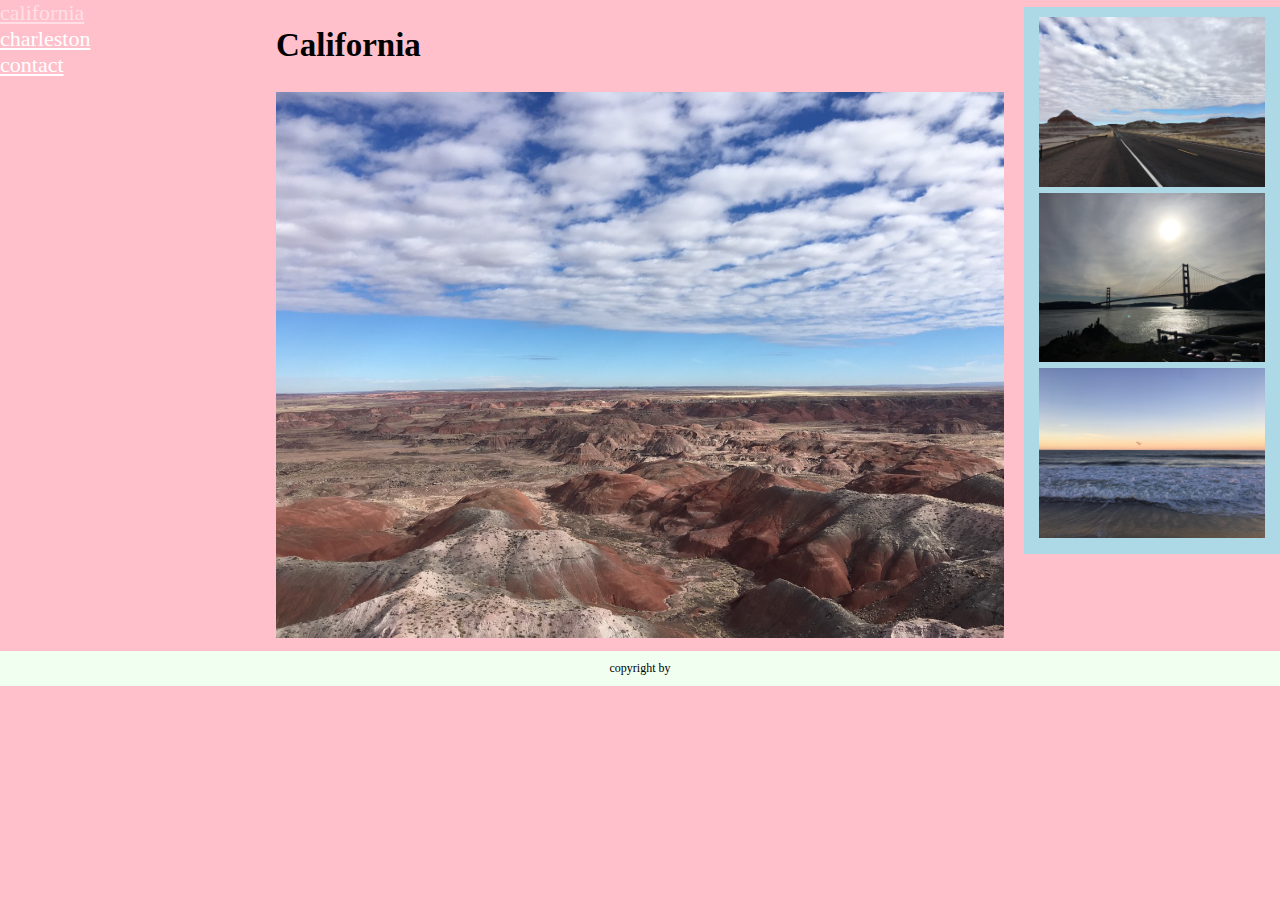
<file: california.html>
<!DOCTYPE html>
<html lang="en">

<head>
  <meta charset="UTF-8">
  <title>California</title>

  <link href='https://fonts.googleapis.com/css?family=Annie%20Use%20Your%20Telescope' rel='stylesheet'>
  <link rel="stylesheet" href="https://use.fontawesome.com/releases/v5.3.1/css/all.css" integrity="sha384-mzrmE5qonljUremFsqc01SB46JvROS7bZs3IO2EmfFsd15uHvIt+Y8vEf7N7fWAU" crossorigin="anonymous">
  <link href="https://fonts.googleapis.com/css?family=Indie+Flower" rel="stylesheet">
  <meta name="viewport" content="width=device-width, initial-scale=1.0">
  <link rel="stylesheet" type="text/css" href="css/style.css">
<style>
* {
  box-sizing: border-box;
}
.menu, .main, .right {
  width: 100%;
}
body {
    background-color: lightblue;
}
@media (orientation: landscape) {
  .menu {
    float: left;
    width: 20%;
  }
  .main {
    float: left;
    width: 60%;
    padding: 0 20px;
    overflow: hidden;
  }
  .right {
    width: 100%;
  }
  body {
    background-color: lightgreen;
}
}
@media screen and (min-width: 1000px) {
  /* For laptops: */

  .menu {
    float: left;
    width: 20%;
  }
  .main {
    float: left;
    width: 60%;
    padding: 0 20px;
    overflow: hidden;
  }
  .right {
    background-color: lightblue;
    float: left;
    width: 20%;
    padding: 10px 15px;
    margin-top: 7px;
  }
  body {
    background-color: pink;
}
}

</style>
</head>
<body style="font-family:Verdana;">

<div style="overflow:auto">
  <div class="menu">
    <div class="menuitem"><a href="index.html" aria-label="first link"><i class="fas fa-home"></i></a></div>
    <div class="menuitem"><a href="california.html">california</a></div>
    <div class="menuitem"><a href="charleston.html">charleston</a></div>
    <div class="menuitem"><a href="contact.html">contact</a></div>
  </div>

  <div class="main">
    <h2>California</h2>
    <img src="images/page4/IMG_1400.JPG" style="width:100%;height:100%;" alt="">
  </div>

  <div class="right">
    <img  src="images/page4/IMG_1406.JPG" style="width:100%;height:100%;" alt="">
    <img  src="images/page4/IMG_1646.JPG" style="width:100%;height:100%;" alt="">
    <img  src="images/page4/IMG_1572.JPG" style="width:100%;height:100%;" alt="">
  </div>
</div>


<div style="background-color:#f1fff1;text-align:center;padding:10px;margin-top:7px;font-size:12px;"> copyright by </div>

</body>
</html>
</file>
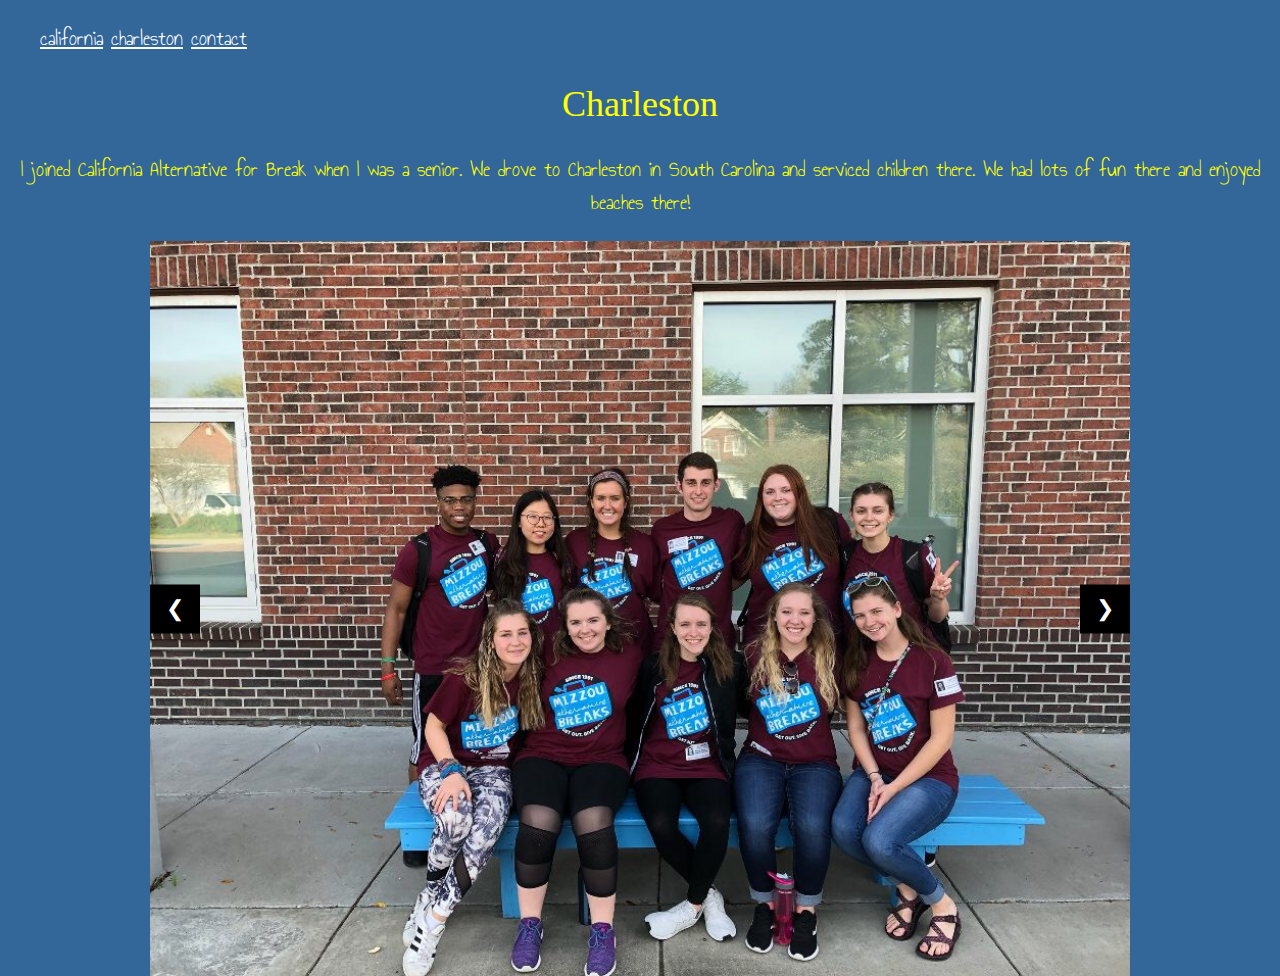
<file: charleston.html>
<!DOCTYPE html>
<html lang="en">

<head>
  <meta charset="UTF-8">
  <title>Charleston</title>
  <link rel="stylesheet" type="text/css" href="css/style.css">
  <link rel="stylesheet" href="https://www.w3schools.com/w3css/4/w3.css">
  <link href='https://fonts.googleapis.com/css?family=Annie%20Use%20Your%20Telescope' rel='stylesheet'>
  <link rel="stylesheet" href="https://use.fontawesome.com/releases/v5.3.1/css/all.css" integrity="sha384-mzrmE5qonljUremFsqc01SB46JvROS7bZs3IO2EmfFsd15uHvIt+Y8vEf7N7fWAU" crossorigin="anonymous">
  <style>
    .mySlides {
      display: none;
    }

    .float-img-l {
      float: left;
      margin-right: 10px;
      margin-bottom: 5px;
      border: solid black 1px;
      padding: 2px;
    }

    .float-img-r {
      float: right;
      margin-right: 10px;
      margin-bottom: 5px;
      border: solid black 1px;
      padding: 2px;
    }

    img {
      display: block;
      margin-left: auto;
      margin-right: auto;
    }

    body {
      font-family: 'Annie Use Your Telescope';
      font-size: 22px;
    }
  </style>
</head>

<body>
  <header>
    <nav>
      <ul>
        <li><a href="index.html" aria-label="first link"><i class="fas fa-home"></i></a></li>
        <li><a href="california.html">california</a></li>
        <li><a href="charleston.html">charleston</a></li>
        <li><a href="contact.html">contact</a></li>
      </ul>
    </nav>
    <h1>Charleston</h1>
    </header>
    <div class="cal">
      <p>I joined California Alternative for Break when I was a senior. We drove to Charleston in South Carolina and serviced children there. We had lots of fun there and enjoyed beaches there!</p>
    </div>

  <div class="w3-content w3-display-container">
    <img class="mySlides" src="images/page3/IMG_3253.JPG" style="width:100%" alt="">
    <img class="mySlides" src="images/page3/IMG_3257.JPG" style="width:100%" alt="">
    <img class="mySlides" src="images/page3/IMG_3260.JPG" style="width:100%" alt="">

    <button class="w3-button w3-black w3-display-left" onclick="plusDivs(-1)">&#10094;</button>
    <button class="w3-button w3-black w3-display-right" onclick="plusDivs(1)">&#10095;</button>
  </div>
  <script>
    var slideIndex = 1;
    showDivs(slideIndex);

    function plusDivs(n) {
      showDivs(slideIndex += n);
    }

    function showDivs(n) {
      var i;
      var x = document.getElementsByClassName("mySlides");
      if (n > x.length) {
        slideIndex = 1
      }
      if (n < 1) {
        slideIndex = x.length
      }
      for (i = 0; i < x.length; i++) {
        x[i].style.display = "none";
      }
      x[slideIndex - 1].style.display = "block";
    }
  </script>

</body>

</html>
</file>
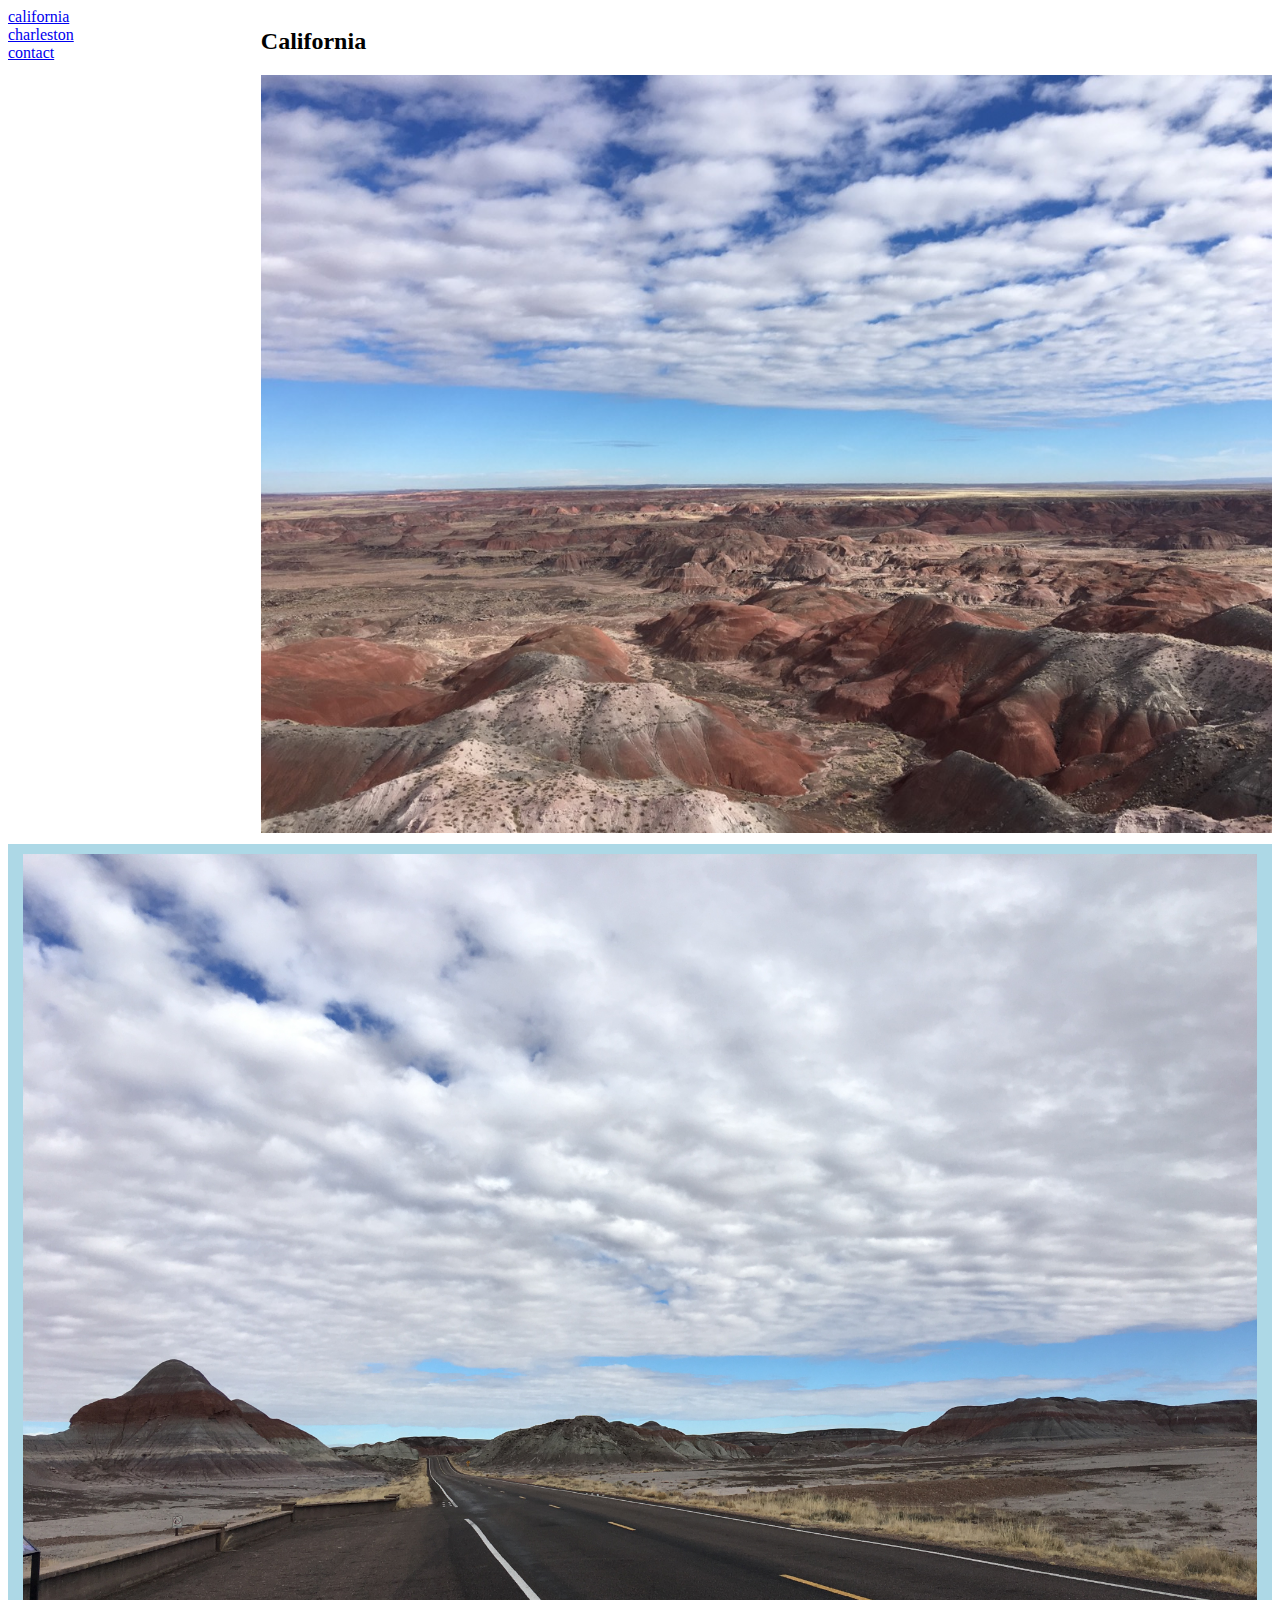
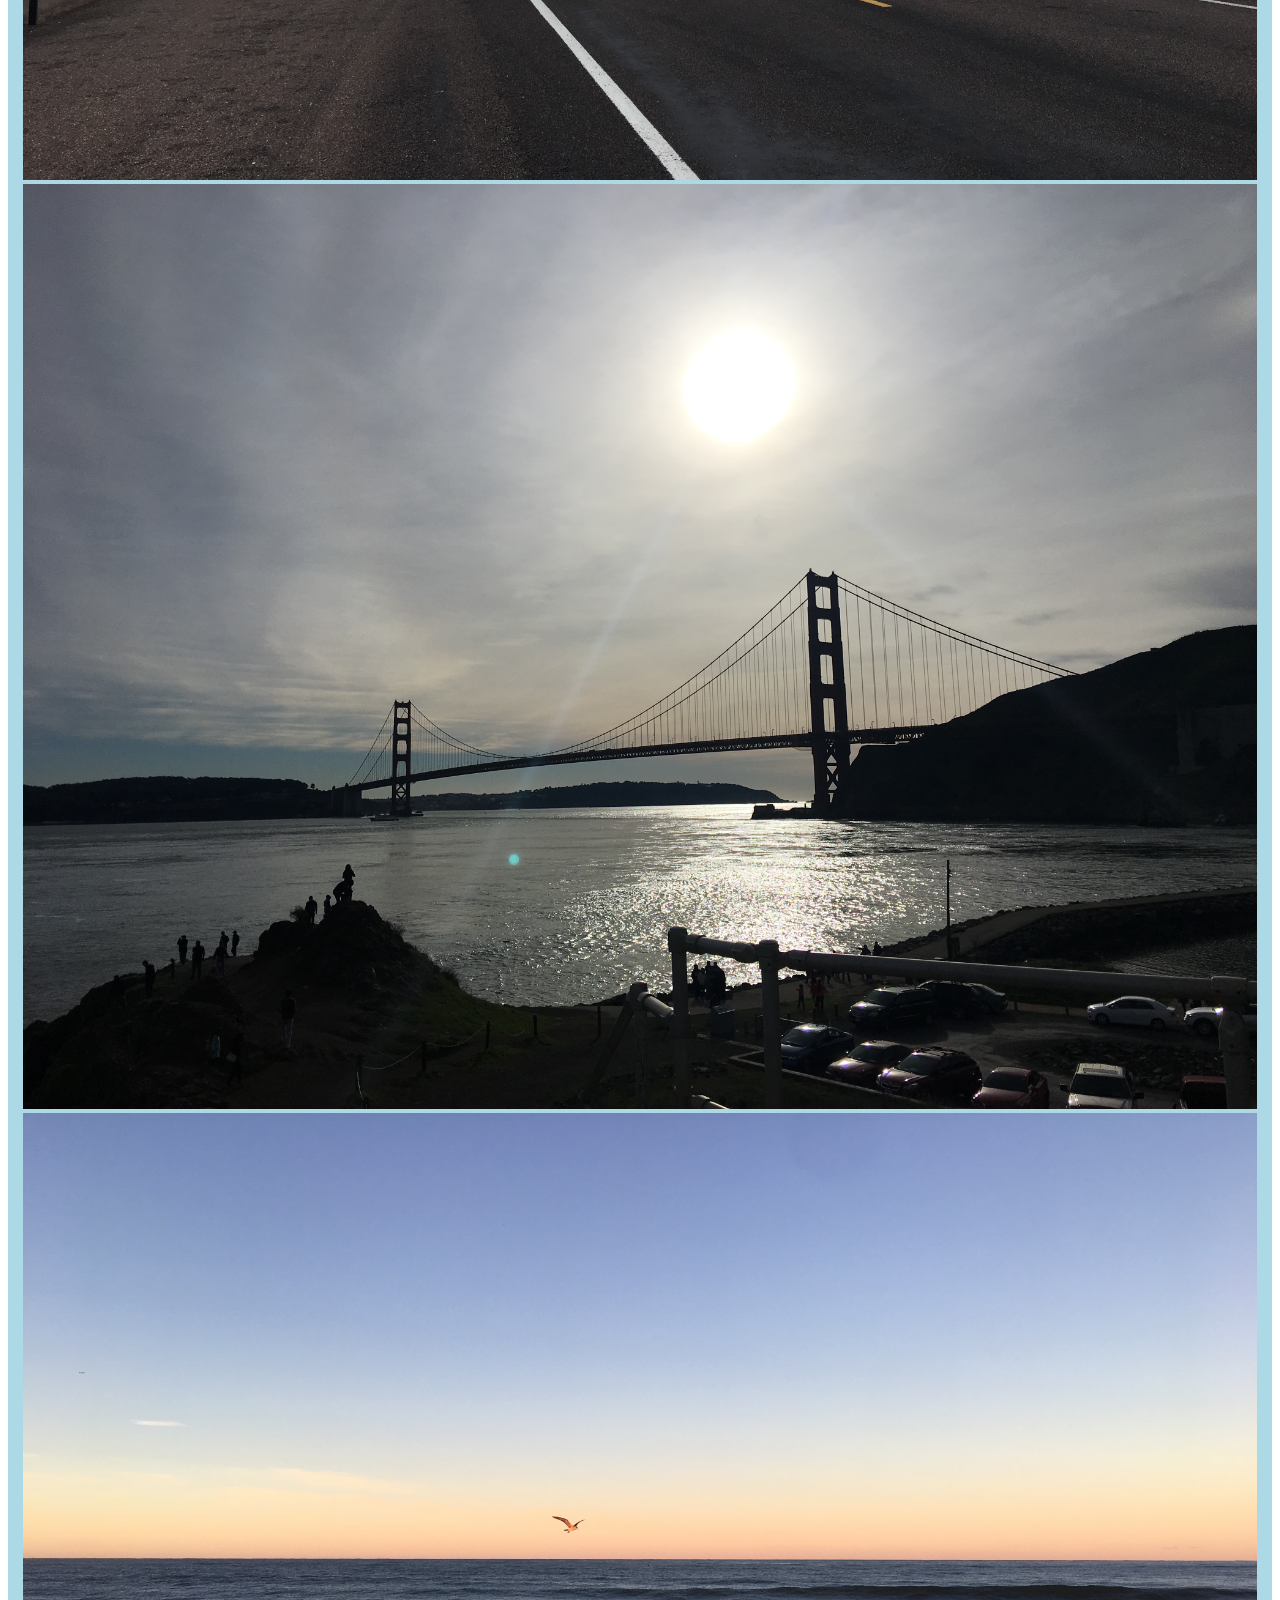
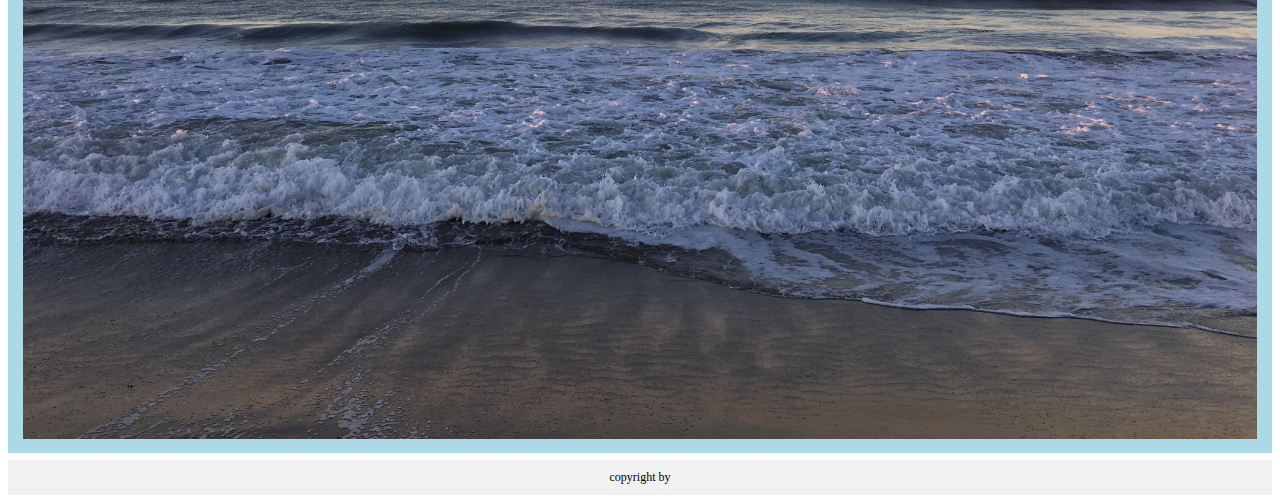
<file: test.html>
<!DOCTYPE html>
<html>
<head>
  <meta charset="UTF-8">
  <title>California</title>

  <link href='https://fonts.googleapis.com/css?family=Annie%20Use%20Your%20Telescope' rel='stylesheet'>
  <link rel="stylesheet" href="https://use.fontawesome.com/releases/v5.3.1/css/all.css" integrity="sha384-mzrmE5qonljUremFsqc01SB46JvROS7bZs3IO2EmfFsd15uHvIt+Y8vEf7N7fWAU" crossorigin="anonymous">
  <link href="https://fonts.googleapis.com/css?family=Indie+Flower" rel="stylesheet">
  <meta name="viewport" content="width=device-width, initial-scale=1.0">
<style>
/** {
  box-sizing: border-box;
}
.menu {
  float: left;
  width: 20%;
}
.menuitem {
  padding: 8px;
  margin-top: 7px;
  border-bottom: 1px solid #f1f1f1;
}
.main {
  float: left;
  width: 60%;
  padding: 0 20px;
  overflow: hidden;
}
.right {
  background-color: lightblue;
  float: left;
  width: 20%;
  padding: 10px 15px;
  margin-top: 7px;
}*/
.menu, .main, .right {
  width: 100%;
}

@media only screen and (min-width:800px) {
  /* For laptops: */
  * {
    box-sizing: border-box;
  }
  .menu {
    float: left;
    width: 20%;
  }
  .main {
    float: left;
    width: 60%;
    padding: 0 20px;
    overflow: hidden;
  }
  .right {
    background-color: lightblue;
    float: left;
    width: 20%;
    padding: 10px 15px;
    margin-top: 7px;
  }

  /*.main {
    width: 80%;
    padding: 0;
  }
  .right {
    width: 100%;
  }*/
}
@media (orientation: landscape) {
  /* For tables: */
  /*.menu, .main, .right {
    width: 100%;
  }*/
  .main {
    width: 80%;
    padding: 0;
  }
  .right {
    width: 100%;
  }
}
</style>
</head>
<body style="font-family:Verdana;">

<div style="overflow:auto">
  <div class="menu">
    <div class="menuitem"><a href="index.html" aria-label="first link"><i class="fas fa-home"></i></a></div>
    <div class="menuitem"><a href="california.html">california</a></div>
    <div class="menuitem"><a href="charleston.html">charleston</a></div>
    <div class="menuitem"><a href="contact.html">contact</a></div>
  </div>

  <div class="main">
    <h2>California</h2>
    <img src="images/page4/IMG_1400.JPG" style="width:100%">
  </div>

  <div class="right">
    <img  src="images/page4/IMG_1406.JPG" style="width:100%;height:100%;" alt="">
    <img  src="images/page4/IMG_1646.JPG" style="width:100%;height:100%;" alt="">
    <img  src="images/page4/IMG_1572.JPG" style="width:100%;height:100%;" alt="">
  </div>
</div>


<div style="background-color:#f1f1f1;text-align:center;padding:10px;margin-top:7px;font-size:12px;"> copyright by </div>

</body>
</html>
</file>
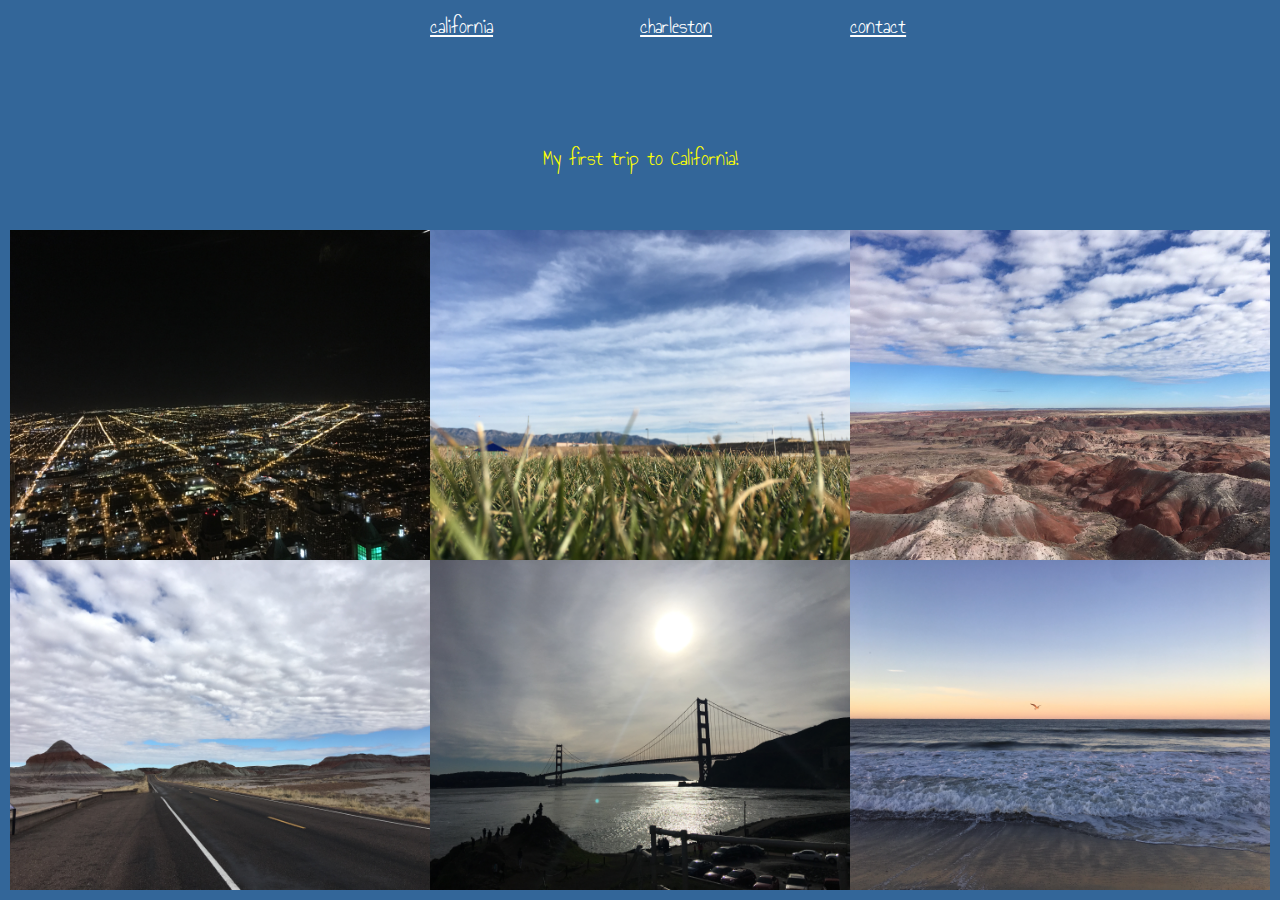
<file: si539project/california.html>
<!DOCTYPE html>
<html lang="en">

<head>
  <meta charset="UTF-8">
  <title>California</title>
  <link rel="stylesheet" type="text/css" href="css/style.css">
  <link href='https://fonts.googleapis.com/css?family=Annie%20Use%20Your%20Telescope' rel='stylesheet'>
  <link rel="stylesheet" href="https://use.fontawesome.com/releases/v5.3.1/css/all.css" integrity="sha384-mzrmE5qonljUremFsqc01SB46JvROS7bZs3IO2EmfFsd15uHvIt+Y8vEf7N7fWAU" crossorigin="anonymous">
  <link href="https://fonts.googleapis.com/css?family=Indie+Flower" rel="stylesheet">
  <meta name="viewport" content="width=device-width, initial-scale=1.0">
  <style>

    .float-img-l {
      float: left;
      margin-right: 10px;
      margin-bottom: 5px;
      border: solid black 1px;
      padding: 2px;
    }

    .float-img-r {
      float: right;
      margin-right: 10px;
      margin-bottom: 5px;
      border: solid black 1px;
      padding: 2px;
    }

    img {
      display: block;
      margin-left: auto;
      margin-right: auto;
    }

    body {
      font-family: 'Annie Use Your Telescope';
      font-size: 22px;
    }
    @media only screen and (max-width:620px) {

    }
  </style>
</head>

<body>
  <div class="grid-container1">
        <div class="item8"><a href="index.html" aria-label="first link"><i class="fas fa-home"></i></a></div>
        <div class="item9"><a href="california.html">california</a></div>
        <div class="item10"><a href="charleston.html">charleston</a></div>
        <div class="item11"><a href="contact.html">contact</a></div>
    <div class="item12">
    <div class="cal">
      <p>My first trip to California!</p>
      <!--Guess what? We drove there from Missouri! It took us almost three days. The biggest advantage of driving is that we can stop and enjoy sightseeing whenever we are ready.</p>
      <p>I took the second,third and forth pictures in Yosemite National Park, which will bring you a sense of relaxing</p>
      <p>The next one is the Golden Gate Bridge under sunset.</p>
      <p>The last one is the Santa Monica Beach, which is also the end of Route 66</p>-->
    </div>
  </div>

    <img class="item13" src="images/page4/IMG_1091.JPG" style="width:100%;height:100%;" alt="">
    <img class="item14" src="images/page4/IMG_1370.JPG" style="width:100%;height:100%;" alt="">
    <img class="item15" src="images/page4/IMG_1400.JPG" style="width:100%;height:100%;" alt="">
    <img class="item16" src="images/page4/IMG_1406.JPG" style="width:100%;height:100%;" alt="">
    <img class="item17" src="images/page4/IMG_1646.JPG" style="width:100%;height:100%;" alt="">
    <img class="item18" src="images/page4/IMG_1572.JPG" style="width:100%;height:100%;" alt="">

</div>
</body>

</html>
</file>
<file: css/style.css>
body {
  background-color: #336699;
}

/*p{
  color:white;
  text-align:center;
}*/

li {
  text-decoration: none;
  display: inline;
  background-color: none;
  color: white;
}

i {
  color: white
}

a {
  color: white
}

/*a:hover {
  color: blue;
}
li:hover {
  font-size: 150%;
}*/

i:hover, a:hover {
  opacity: .5;
}

* {
  box-sizing: border-box;
}

.center {
  display: block;
  margin-left: auto;
  margin-right: auto;
  width: 50%;
}

body {
  font-family: 'Annie Use Your Telescope';
  font-size: 22px;
}

.cal p {
  color: yellow;
  text-align: center;
}

p.intro {
  color: white;
  text-align: center;
}

p.summary {
  color: yellow;
}

.introduction p {
  font-family: 'Lato', sans-serif;
  color: white;
}

header>h1 {
  color: yellow;
  font-family: 'Charmonman', cursive;
  text-align: center;
}

header>h2 {
  color: white;
  text-align: center;
}

div.soc {
  text-align: center;
}

/*style.css for index.html*/

body {
  margin: 0px;
  padding: 0px;
}

.grid-container {
  display: grid;
  padding: 10px;
  height: 100vh;
  grid-template: repeat(6, 16.67%) / repeat(8, 12.5%);
}
.grid-container1 {
  display: grid;
  padding: 10px;
  height: 100vh;
  grid-template: repeat(8, 12.5%) / repeat(6, 16.67%);
}
.grid-container2 {
  display: grid;
  padding: 10px;
  height: 100vh;
  grid-template: repeat(12, 8.3%) / repeat(1,100%);
}

.grid-container>div {
  text-align: center;
  padding: 20px 0;
  font-size: 30px;
}
/*page1*/
.item1 {
  grid-area: 1 / 1 / 2 / 2;
}

.item2 {
  grid-area: 1 / 2 / 2 / 3;
}

.item3 {
  grid-area: 1 / 3 / 2 / 4;
}

.item4 {
  grid-area: 1 / 4 / 2 / 5;
}

.item5 {
  grid-area: 1 / 5 / 4 / 9;
}

.item6 {
  grid-area: 2 / 1 / 7 / 7;
}

.item7 {
  grid-area: 4 / 7 / 7 / 9;
}
/*page2*/
.item8 {
  grid-area: 1/ 2 / 2 / 3;
}

.item9 {
  grid-area: 1 / 3 / 2 / 4 ;
}

.item10 {
  grid-area: 1 / 4 / 2 / 5;
}

.item11 {
  grid-area: 1 / 5 / 2 / 6;
}

.item12 {
  grid-area: 2 / 1 / 3 / 7;
}

.item13 {
  grid-area: 3 / 1 / 6 / 3;
}

.item14 {
  grid-area: 3 / 3 / 6 / 5;
}
.item15 {
  grid-area: 3 / 5 / 6 / 7;
}

.item16 {
  grid-area: 6 / 1 / 9 / 3;
}

.item17 {
  grid-area: 6 / 3 / 9 / 5;
}

.item18 {
  grid-area: 6 / 5 / 9 / 7;
}
/*page2 media query*/
.item19 {
  grid-area: 1 / 1 / 2 / 2;
}

.item20 {
  grid-area: 2 / 1 / 3 / 2;
}

.item21 {
  grid-area: 3 / 1 / 4 / 2;
}

.item22 {
  grid-area: 4 / 1 / 5 / 2;
}

.item23 {
  grid-area: 5 / 1 / 6 / 2;
}

.item24 {
  grid-area: 7 / 1 / 10 / 2;
}

.item25 {
  grid-area: 10 / 1 / 13 / 2;
}
</file>
<file: si539project/css/style.css>
body {
  background-color: #336699;
}

/*p{
  color:white;
  text-align:center;
}*/

li {
  text-decoration: none;
  display: inline;
  background-color: none;
  color: white;
}

i {
  color: white
}

a {
  color: white
}

/*a:hover {
  color: blue;
}
li:hover {
  font-size: 150%;
}*/

i:hover, a:hover {
  opacity: .5;
}

* {
  box-sizing: border-box;
}

.center {
  display: block;
  margin-left: auto;
  margin-right: auto;
  width: 50%;
}

body {
  font-family: 'Annie Use Your Telescope';
  font-size: 22px;
}

.cal p {
  color: yellow;
  text-align: center;
}

p.intro {
  color: white;
  text-align: center;
}

p.summary {
  color: yellow;
}

.introduction p {
  font-family: 'Lato', sans-serif;
  color: white;
}

header>h1 {
  color: yellow;
  font-family: 'Charmonman', cursive;
  text-align: center;
}

header>h2 {
  color: white;
  text-align: center;
}

div.soc {
  text-align: center;
}

/*style.css for index.html*/

body {
  margin: 0px;
  padding: 0px;
}

.grid-container {
  display: grid;
  padding: 10px;
  height: 100vh;
  grid-template: repeat(6, 16.67%) / repeat(8, 12.5%);
}
.grid-container1 {
  display: grid;
  padding: 10px;
  height: 100vh;
  grid-template: repeat(8, 12.5%) / repeat(6, 16.67%);
}
.grid-container2 {
  display: grid;
  padding: 10px;
  height: 100vh;
  grid-template: repeat(12, 8.3%) / repeat(1,100%);
}

.grid-container>div {
  text-align: center;
  padding: 20px 0;
  font-size: 30px;
}
/*page1*/
.item1 {
  grid-area: 1 / 1 / 2 / 2;
}

.item2 {
  grid-area: 1 / 2 / 2 / 3;
}

.item3 {
  grid-area: 1 / 3 / 2 / 4;
}

.item4 {
  grid-area: 1 / 4 / 2 / 5;
}

.item5 {
  grid-area: 1 / 5 / 4 / 9;
}

.item6 {
  grid-area: 2 / 1 / 7 / 7;
}

.item7 {
  grid-area: 4 / 7 / 7 / 9;
}
/*page2*/
.item8 {
  grid-area: 1/ 2 / 2 / 3;
}

.item9 {
  grid-area: 1 / 3 / 2 / 4 ;
}

.item10 {
  grid-area: 1 / 4 / 2 / 5;
}

.item11 {
  grid-area: 1 / 5 / 2 / 6;
}

.item12 {
  grid-area: 2 / 1 / 3 / 7;
}

.item13 {
  grid-area: 3 / 1 / 6 / 3;
}

.item14 {
  grid-area: 3 / 3 / 6 / 5;
}
.item15 {
  grid-area: 3 / 5 / 6 / 7;
}

.item16 {
  grid-area: 6 / 1 / 9 / 3;
}

.item17 {
  grid-area: 6 / 3 / 9 / 5;
}

.item18 {
  grid-area: 6 / 5 / 9 / 7;
}
/*page2 media query*/
.item19 {
  grid-area: 1 / 1 / 2 / 2;
}

.item20 {
  grid-area: 2 / 1 / 3 / 2;
}

.item21 {
  grid-area: 3 / 1 / 4 / 2;
}

.item22 {
  grid-area: 4 / 1 / 5 / 2;
}

.item23 {
  grid-area: 5 / 1 / 6 / 2;
}

.item24 {
  grid-area: 7 / 1 / 10 / 2;
}

.item25 {
  grid-area: 10 / 1 / 13 / 2;
}
</file>
